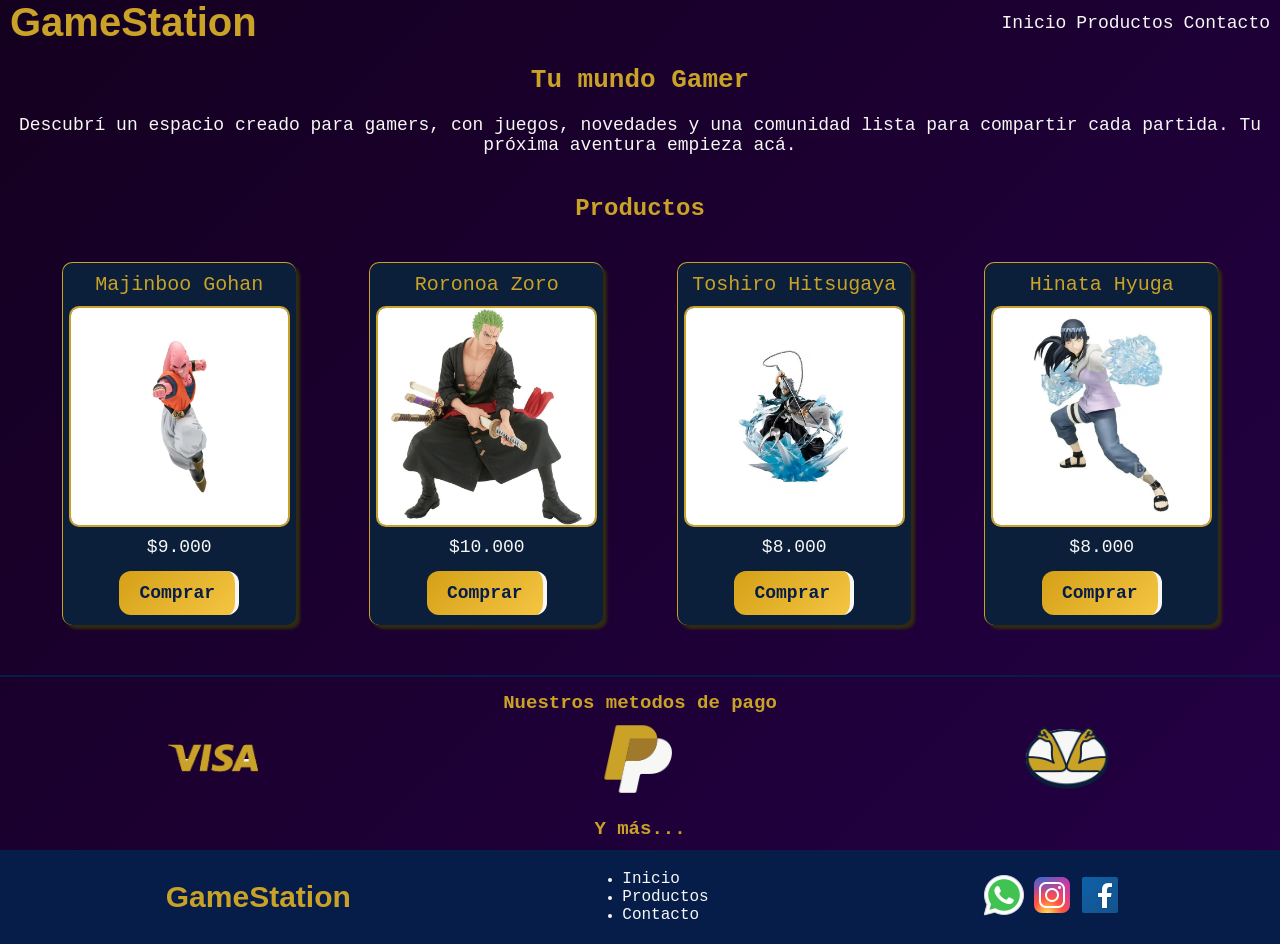
<file: index.html>
<!DOCTYPE html>
<html lang="en">
<head>
    <meta charset="UTF-8">
    <meta name="viewport" content="width=device-width, initial-scale=1.0">
    <link rel="stylesheet" href="./css/style.css">
    <title>Document</title>
</head>

<body>
    <header>
        <nav class="nav">
            <span class="logo">GameStation</span>

            <ul class="nav-list">
                <li class="nav-item"><a href="#">Inicio</a></li>
                <li class="nav-item"><a href="./pages/productos.html">Productos</a></li>
                <li class="nav-item"><a href="./pages/contacto.html">Contacto</a></li>
            </ul>
        </nav>
    </header>

    <main>
        <h1>Tu mundo Gamer</h1>

        <p class="parr-index">Descubrí un espacio creado para gamers, con juegos, novedades y una comunidad lista para compartir cada partida. Tu próxima aventura empieza acá.</p>

        <h2 class="title-productsIndex">Productos</h2>

        <div class="cont-cards">
            <div class="card">
                <span class="nom-product">Majinboo Gohan</span>
                <img class="img-product" src="./img/dragon-ball/majinboo-gohan.avif" alt="majinboo-gohan">
                <p class="precio">$9.000</p>
                <button class="btn-product">Comprar</button>
            </div>

            <div class="card">
                <span class="nom-product">Roronoa Zoro</span>
                <img class="img-product" src="./img/one-piece/ronroneaZoro.jpeg" alt="zoro">
                <p class="precio">$10.000</p>
                <button class="btn-product">Comprar</button>
            </div>

            <div class="card">
                <span class="nom-product">Toshiro Hitsugaya</span>
                <img class="img-product" src="./img/bleach/toshiro.avif" alt="toshiro hitsugaya">
                <p class="precio">$8.000</p>
                <button class="btn-product">Comprar</button>
            </div>

            <div class="card">
                <span class="nom-product">Hinata Hyuga</span>
                <img class="img-product" src="./img/naruto/hinata.avif" alt="hinata hyuga">
                <p class="precio">$8.000</p>
                <button class="btn-product">Comprar</button>
            </div>
        </div>

        <div class="cont-metPay">
            <p class="title-pay">Nuestros metodos de pago</p>

            <ul class="list-metPay">
                <li class="item-metPay"><img src="./img/formasDePago/visa.png" alt="visa"></li>
                <li class="item-metPay"><img src="./img/formasDePago/paypal.png" alt="paypal"></li>
                <li class="item-metPay"><img src="./img/formasDePago/mp.png" alt="mercado pago"></li>
            </ul>

            <p class="ymas">Y más...</p>
        </div>
    </main>

    <footer class="foo">
        <span class="logo-footer">GameStation</span>

        <ul class="list-footer">
            <li class="item-footer"><a href="#">Inicio</a></li>
            <li class="item-footer"><a href="./pages/productos.html">Productos</a></li>
            <li class="item-footer"><a href="./pages/contacto.html">Contacto</a></li>
        </ul>

        <ul class="list-redes">
            <li class="item-redes"><img src="./img/redes/wpp.png" alt="wpp"></li>
            <li class="item-redes"><img src="./img/redes/instagram.png" alt="instagram"></li>
            <li class="item-redes"><img src="./img/redes/facebook.png" alt="facebook"></li>
        </ul>
    </footer>

    <a class="subir" href="#">^</a>
</body>
</html>
</file>
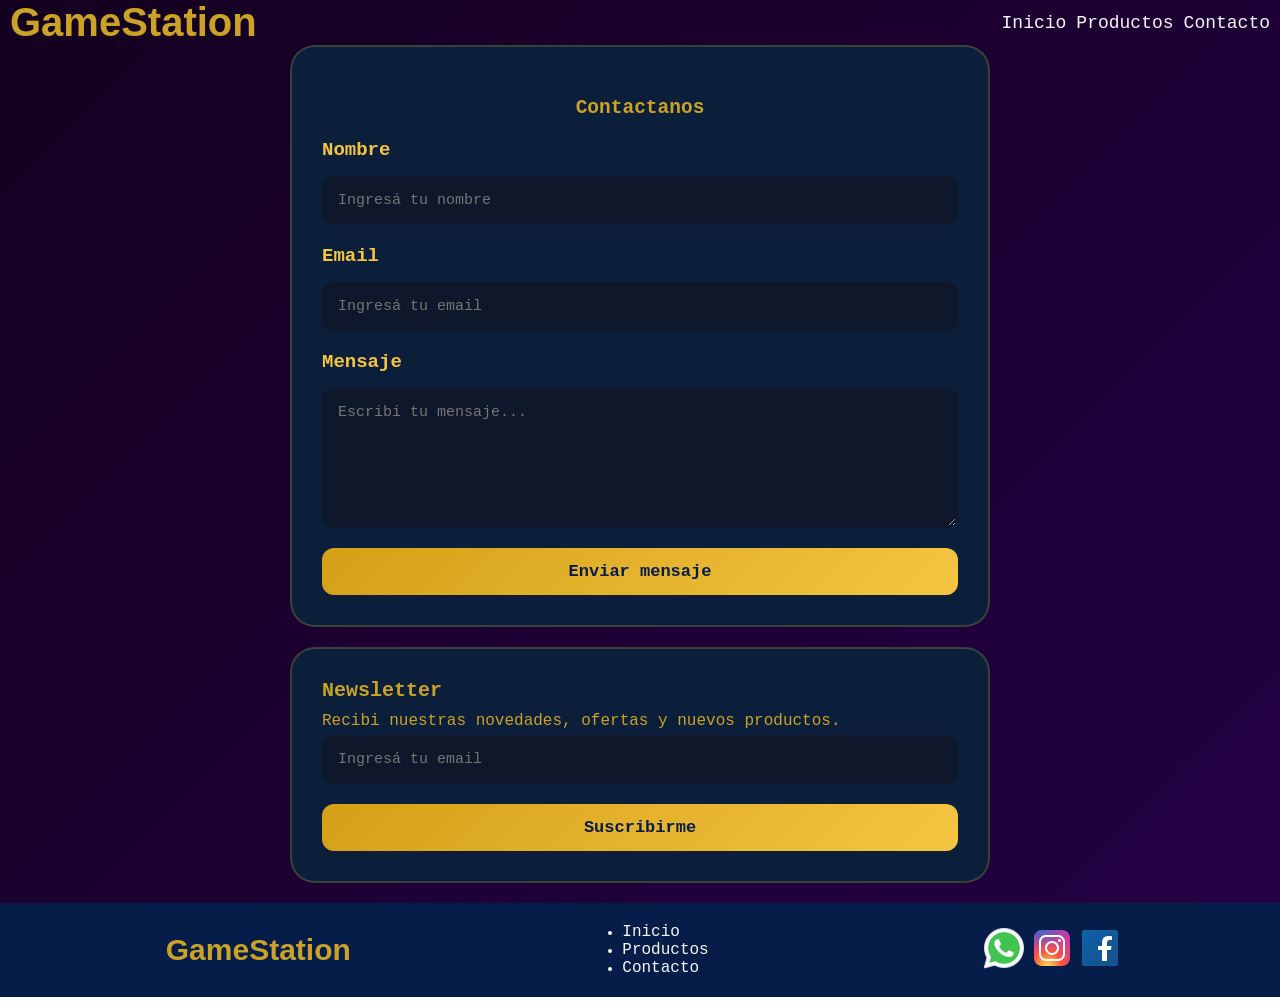
<file: pages/contacto.html>
<!DOCTYPE html>
<html lang="en">
<head>
    <meta charset="UTF-8">
    <meta name="viewport" content="width=device-width, initial-scale=1.0">
    <link rel="stylesheet" href="../css/style.css">
    <title>GameStation - Contacto</title>
</head>
<body>
    <header>
        <nav class="nav">
            <span class="logo">GameStation</span>

            <ul class="nav-list">
                <li class="nav-item"><a href="../index.html">Inicio</a></li>
                <li class="nav-item"><a href="./productos.html">Productos</a></li>
                <li class="nav-item"><a href="./contacto.html">Contacto</a></li>
            </ul>
        </nav>
    </header>

    <main class="main-contact">
        <section class="contact">
            <h1>Contactanos</h1>

            <form class="form-contact" action="" method="POST">
                <div class="cont-input">
                    <label class="lbl-nombre lbl-form-contact" for="nombre">Nombre</label>
                    <input class="ipt-nombre ipt-form-contact" type="text" id="nombre" name="nombre" placeholder="Ingresá tu nombre">
                </div>

                <div class="cont-input">
                    <label class="lbl-mail lbl-form-contact" for="email">Email</label>
                    <input class="ipt-email ipt-form-contact" type="email" id="email" name="email" placeholder="Ingresá tu email">
                </div>

                <div class="cont-input">
                    <label class="lbl-msj lbl-form-contact" for="mensaje">Mensaje</label>
                    <textarea class="txtArea-form" id="mensaje" name="mensaje" placeholder="Escribi tu mensaje..."></textarea>
                </div>

                <button class="btn-contact" type="submit">Enviar mensaje</button>
            </form>
        </section>

        <section class="newsletter">
            <h2 class="title-newsletter">Newsletter</h2>

            <p class="parr-newsletter">Recibi nuestras novedades, ofertas y nuevos productos.</p>

            <form class="form-newsletter">
                <input class="ipt-newletter ipt-form-contact" type="email" placeholder="Ingresá tu email">

                <button class="btn-newsletter" type="submit">Suscribirme</button>
            </form>
        </section>
    </main>

    <footer class="foo">
        <span class="logo-footer">GameStation</span>

       <ul class="list-footer">
            <li class="item-footer"><a href="../index.html">Inicio</a></li>
            <li class="item-footer"><a href="./productos.html">Productos</a></li>
            <li class="item-footer"><a href="./contacto.html">Contacto</a></li>
        </ul>

        <ul class="list-redes">
            <li class="item-redes"><img src="../img/redes/wpp.png" alt="wpp"></li>
            <li class="item-redes"><img src="../img/redes/instagram.png" alt="instagram"></li>
            <li class="item-redes"><img src="../img/redes/facebook.png" alt="facebook"></li>
        </ul>
    </footer>

    <a class="subir" href="#">^</a>
</body>
</html>
</file>
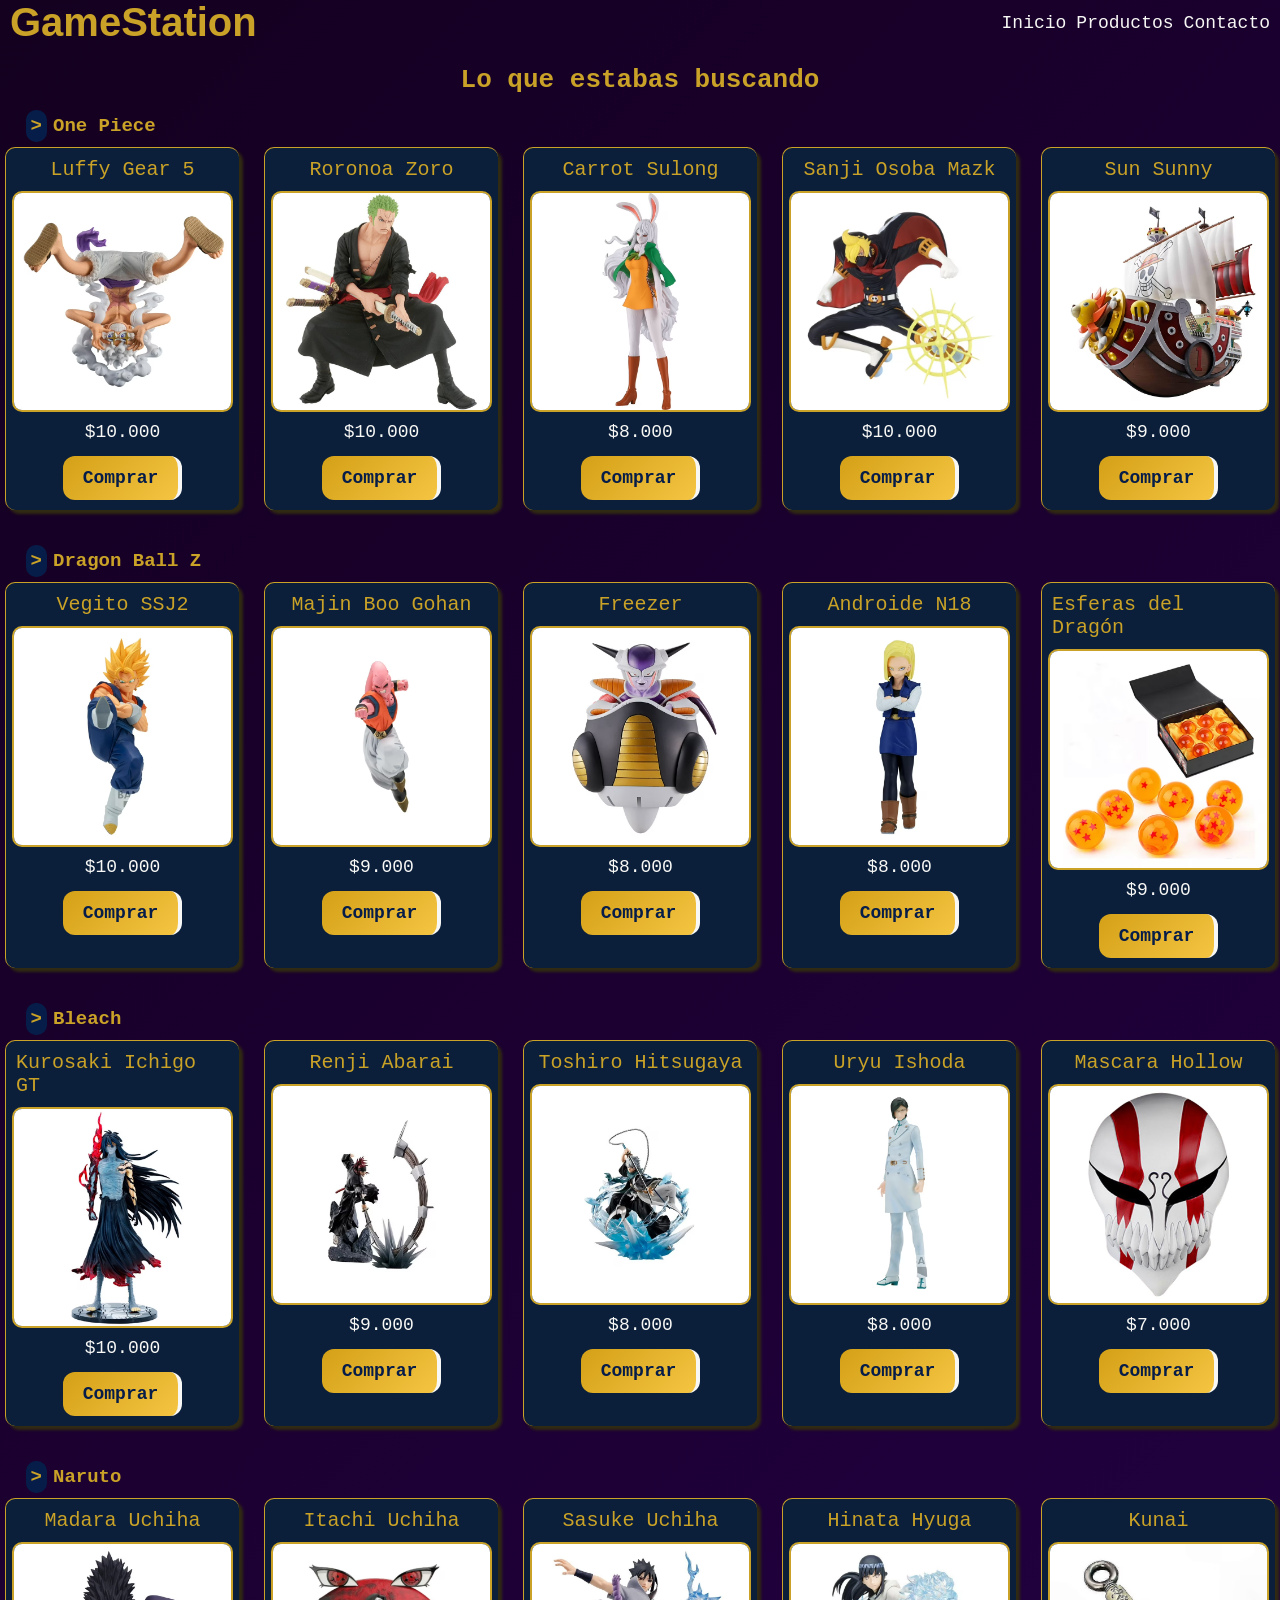
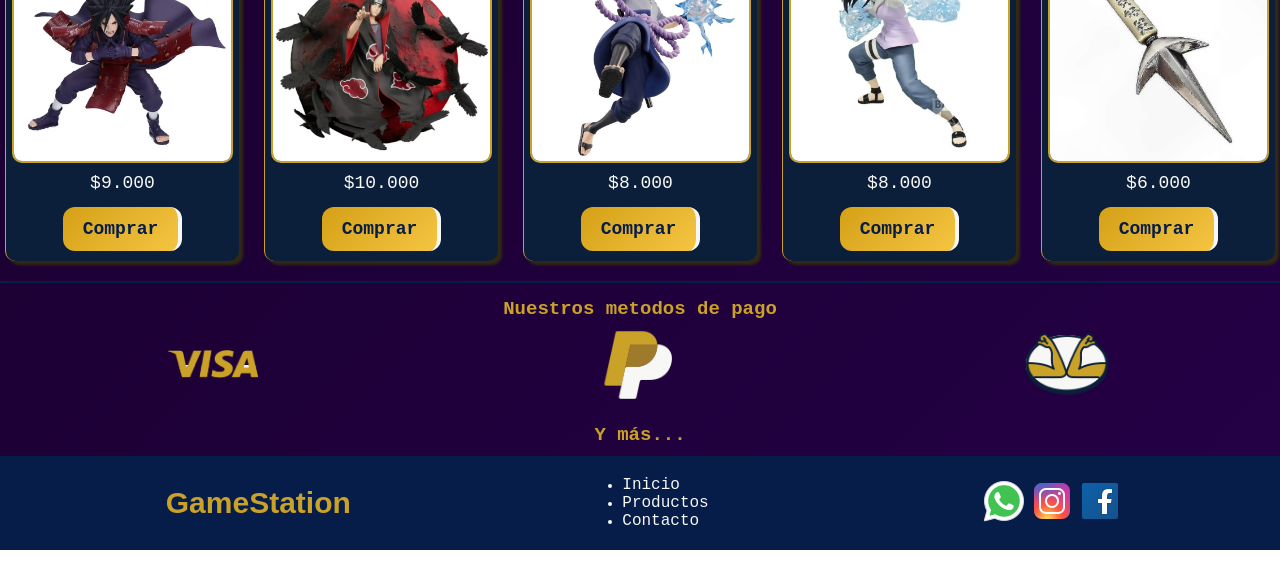
<file: pages/productos.html>
<!DOCTYPE html>
<html lang="en">
<head>
    <meta charset="UTF-8">
    <meta name="viewport" content="width=device-width, initial-scale=1.0">
    <link rel="stylesheet" href="../css/style.css">
    <title>Document</title>
</head>
<body>
    <header>
        <nav class="nav">
            <span class="logo">GameStation</span>

            <ul class="nav-list">
                <li class="nav-item"><a href="../index.html">Inicio</a></li>
                <li class="nav-item"><a href="./productos.html">Productos</a></li>
                <li class="nav-item"><a href="./contacto.html">Contacto</a></li>
            </ul>
        </nav>
    </header>

    <main>
        <h1>Lo que estabas buscando</h1>

        <div class="cont-products">

            <!-- One Piece -->
            <h2 class="title-products">One Piece</h2>
            <div class="cont-cards-products">
                <div class="card">
                    <span class="nom-product">Luffy Gear 5</span>
                    <img class="img-product" src="../img/one-piece/luffy-gear5.avif" alt="luffy gear 5">
                    <p class="precio">$10.000</p>
                    <button class="btn-product">Comprar</button>
                </div>

                <div class="card">
                    <span class="nom-product">Roronoa Zoro</span>
                    <img class="img-product" src="../img/one-piece/ronroneaZoro.jpeg" alt="roronoa zoro">
                    <p class="precio">$10.000</p>
                    <button class="btn-product">Comprar</button>
                </div>

                <div class="card">
                    <span class="nom-product">Carrot Sulong</span>
                    <img class="img-product" src="../img/one-piece/carot-sulong.avif" alt="carrot">
                    <p class="precio">$8.000</p>
                    <button class="btn-product">Comprar</button>
                </div>

                <div class="card">
                    <span class="nom-product">Sanji Osoba Mazk</span>
                    <img class="img-product" src="../img/one-piece/sanji-osabaMask.avif" alt="sanji osaba mask">
                    <p class="precio">$10.000</p>
                    <button class="btn-product">Comprar</button>
                </div>

                <div class="card">
                    <span class="nom-product">Sun Sunny</span>
                    <img class="img-product" src="../img/one-piece/sun-sunny.avif" alt="sun sunny">
                    <p class="precio">$9.000</p>
                    <button class="btn-product">Comprar</button>
                </div>
            </div>

            <!-- Dragon ball Z -->
            <h2 class="title-products">Dragon Ball Z</h2>
            <div class="cont-cards-products">
                <div class="card">
                    <span class="nom-product">Vegito SSJ2</span>
                    <img class="img-product" src="../img/dragon-ball/vegito.avif" alt="vegito">
                    <p class="precio">$10.000</p>
                    <button class="btn-product">Comprar</button>
                </div>

                <div class="card">
                    <span class="nom-product">Majin Boo Gohan</span>
                    <img class="img-product" src="../img/dragon-ball/majinboo-gohan.avif" alt="majinboo gohan">
                    <p class="precio">$9.000</p>
                    <button class="btn-product">Comprar</button>
                </div>

                <div class="card">
                    <span class="nom-product">Freezer</span>
                    <img class="img-product" src="../img/dragon-ball/frezer1.avif" alt="Freezer">
                    <p class="precio">$8.000</p>
                    <button class="btn-product">Comprar</button>
                </div>

                <div class="card">
                    <span class="nom-product">Androide N18</span>
                    <img class="img-product" src="../img/dragon-ball/n18.avif" alt="n18">
                    <p class="precio">$8.000</p>
                    <button class="btn-product">Comprar</button>
                </div>

                <div class="card">
                    <span class="nom-product">Esferas del Dragón</span>
                    <img class="img-product" src="../img/dragon-ball/esferas-dragon.avif" alt="esferas del dragon">
                    <p class="precio">$9.000</p>
                    <button class="btn-product">Comprar</button>
                </div>
            </div>

            <!-- Bleach -->
            <h2 class="title-products">Bleach</h2>
            <div class="cont-cards-products">
                <div class="card">
                    <span class="nom-product">Kurosaki Ichigo GT</span>
                    <img class="img-product" src="../img/bleach/ichigo-getsuga-tensho.avif" alt="ichigo getsuga tensho">
                    <p class="precio">$10.000</p>
                    <button class="btn-product">Comprar</button>
                </div>

                <div class="card">
                    <span class="nom-product">Renji Abarai</span>
                    <img class="img-product" src="../img/bleach/renji.avif" alt="renji">
                    <p class="precio">$9.000</p>
                    <button class="btn-product">Comprar</button>
                </div>

                <div class="card">
                    <span class="nom-product">Toshiro Hitsugaya</span>
                    <img class="img-product" src="../img/bleach/toshiro.avif" alt="toshiro">
                    <p class="precio">$8.000</p>
                    <button class="btn-product">Comprar</button>
                </div>

                <div class="card">
                    <span class="nom-product">Uryu Ishoda</span>
                    <img class="img-product" src="../img/bleach/uryu-ishoda.avif" alt="uryu ishoda">
                    <p class="precio">$8.000</p>
                    <button class="btn-product">Comprar</button>
                </div>

                <div class="card">
                    <span class="nom-product">Mascara Hollow</span>
                    <img class="img-product" src="../img/bleach/mascara-holo.jpeg" alt="mascara hollow">
                    <p class="precio">$7.000</p>
                    <button class="btn-product">Comprar</button>
                </div>
            </div>

            <!-- Naruto -->
            <h2 class="title-products">Naruto</h2>
            <div class="cont-cards-products">
                <div class="card">
                    <span class="nom-product">Madara Uchiha</span>
                    <img class="img-product" src="../img/naruto/madara.avif" alt="madara">
                    <p class="precio">$9.000</p>
                    <button class="btn-product">Comprar</button>
                </div>

                <div class="card">
                    <span class="nom-product">Itachi Uchiha</span>
                    <img class="img-product" src="../img/naruto/itachi.avif" alt="itachi">
                    <p class="precio">$10.000</p>
                    <button class="btn-product">Comprar</button>
                </div>

                <div class="card">
                    <span class="nom-product">Sasuke Uchiha</span>
                    <img class="img-product" src="../img/naruto/sasuke.webp" alt="sasuke">
                    <p class="precio">$8.000</p>
                    <button class="btn-product">Comprar</button>
                </div>

                <div class="card">
                    <span class="nom-product">Hinata Hyuga</span>
                    <img class="img-product" src="../img/naruto/hinata.avif" alt="hinata hyuga">
                    <p class="precio">$8.000</p>
                    <button class="btn-product">Comprar</button>
                </div>

                <div class="card">
                    <span class="nom-product">Kunai</span>
                    <img class="img-product" src="../img/naruto/kunai.avif" alt="kunai">
                    <p class="precio">$6.000</p>
                    <button class="btn-product">Comprar</button>
                </div>
            </div>
        </div>

        <div class="cont-metPay">
            <p class="title-pay">Nuestros metodos de pago</p>

            <ul class="list-metPay">
                <li class="item-metPay"><img src="../img/formasDePago/visa.png" alt="visa"></li>
                <li class="item-metPay"><img src="../img/formasDePago/paypal.png" alt="paypal"></li>
                <li class="item-metPay"><img src="../img/formasDePago/mp.png" alt="mercado pago"></li>
            </ul>

            <p class="ymas">Y más...</p>
        </div>
    </main>
    
    <footer class="foo">
        <span class="logo-footer">GameStation</span>

        <ul class="list-footer">
            <li class="item-footer"><a href="../index.html">Inicio</a></li>
            <li class="item-footer"><a href="./productos.html">Productos</a></li>
            <li class="item-footer"><a href="./contacto.html">Contacto</a></li>
        </ul>

        <ul class="list-redes">
            <li class="item-redes"><img src="../img/redes/wpp.png" alt="wpp"></li>
            <li class="item-redes"><img src="../img/redes/instagram.png" alt="instagram"></li>
            <li class="item-redes"><img src="../img/redes/facebook.png" alt="facebook"></li>
        </ul>
    </footer>

    <a class="subir" href="#">^</a>
</body>
</html>
</file>
<file: css/style.css>
*{
    margin: 0;
    padding: 0;
    box-sizing: border-box;
    font-family: monospace;
}

html{
    scroll-behavior: smooth;
}

body{
    background:
    linear-gradient(135deg,#14001f,#240046);
}

a{
    text-decoration: none;
}

ul{
    list-style: none;
}

/* Menu */
.nav{
    display: flex;
    justify-content: space-between;
    align-items: center;
}

.nav .logo{
    color: #C9A227;
    font-size: 40px;
    font-weight: bolder;
    font-family: 'Segoe UI', Tahoma, Geneva, Verdana, sans-serif;
    margin-left: 10px;
}

.nav .nav-list{
    list-style: none;
    gap: 10px;
    display: flex;
    margin-right: 10px;
}

.nav .nav-list .nav-item a{
    font-size: 18px;
    text-decoration: none;
    color: #F7F7F5;
}

/* titulo */
h1{
    color: #C9A227;
    text-align: center;
    margin: 20px 20px;
}

.parr-index{
    color: #F7F7F5;
    font-size: 18px;
    text-align: center;
}

.title-productsIndex{
    color: #C9A227;
    text-align: center;
    font-size: 24px;
    margin: 40px 0px 0px;
}
/* cards */
.cont-cards{
    display: grid;
    grid-template-columns:repeat(auto-fit, minmax(260px, 1fr));
    gap: 30px;
    justify-items: center;
    padding: 40px;
}

.card{
    padding: 10px;
    width: 18rem;
    height: auto;
    display: flex;
    flex-direction: column;
    align-items: center;
    background-color: #0B1F3A;
    border-radius: 10px;
    margin-bottom: 10px;
    box-shadow: 4px 4px 3px #312a12;
    border-top: 1px solid #C9A227;
    border-left: 1px solid #C9A227;
}

.card:hover{
    transform: scale(1.03);
    transition: .3s ease;
}

.nom-product{
    font-size: 20px;
    color: #C9A227;
    margin-bottom: 10px;
}

.img-product{
    width: 17rem;
    object-fit: contain;
    border-radius: 10px;
    border: 2px solid #C9A227;
    margin-bottom: 10px;
}

.precio{
    color: #F7F7F5;
    font-size: 18px;
}

.btn-product{
    margin-top: 14px;
    background: linear-gradient(135deg,#d4a017,#f5c542);
    color: #071d49;
    border: none;
    border-radius: 12px;
    padding: 12px 20px;
    font-size: 18px;
    font-weight: bold;
    cursor: pointer;
    transition: .3s ease;
    border-right: 4px solid #F7F7F5;
}

.btn-product:hover{
    transform: translateY(-3px);
    box-shadow: 0 10px 20px #c5940c83;
    border-right: 6px solid #056805;
    color: #056805;
}

/* Productos */
.cont-cards-products{
    display: grid;
    grid-template-columns: repeat(auto-fit, minmax(220px, 1fr));
    gap: 35px;
    justify-items: center;
    padding: 10px;
    max-width: 1400px;
    margin: auto;
}

.title-products{
    color: #C9A227;
    font-size: 19px;
    margin-top: 20px;
    margin-left: 2%;
}

.title-products::before{
    content: ">";
    background: #071d49;
    border-radius: 10px;
    margin-right: 6px;
    padding: 5px;
}


/* metodos de pago */
.cont-metPay{
    border-top: 2px solid #071d49;
}

.cont-metPay .title-pay{
    color: #C9A227;
    text-align: end;
    font-size: 19px;
    font-weight: 900;
    text-align: center;
    margin-top: 15px;
}

.cont-metPay .list-metPay{
    list-style: none;
    display: flex;
    justify-content: space-around;
}

.cont-metPay .list-metPay .item-metPay img{
    width: 90px;
}

.cont-metPay .ymas{
    color: #C9A227;
    text-align: end;
    font-size: 19px;
    font-weight: 900;
    text-align: center;
    margin: 10px 10px;
}

/* Contacto y Newsletter */
.contact, .newsletter{
    max-width: 700px;
    margin: auto;
    background: #0B1F3A;
    padding: 30px;
    border-radius: 25px;
    border: 2px solid rgba(245,197,66,.2);
    margin-bottom: 20px;
}

.form-contact, .form-newsletter{
    display: flex;
    flex-direction: column;
    gap: 20px;
}

.cont-input{
    display: flex;
    flex-direction: column;
    gap: 15px;
}

.lbl-form-contact{
    color: #f5c542;
    font-size: 19px;
    font-weight: 800;
}

.ipt-form-contact, .txtArea-form{
    width: 100%;
    background: #0f172a;
    font-size: 15px;
    border: 2px solid transparent;
    border-radius: 12px;
    padding: 14px;
    color: #F7F7F5;
    transition: .3s ease;
}

.txtArea-form{
    min-height: 140px;
}

.ipt-form-contact:focus, .txtArea-form:focus{
    outline: none;
    border-color:#f5c542;
}

.btn-contact, .btn-newsletter{
    background: linear-gradient(135deg,#d4a017,#f5c542);
    color: #071d49;
    font-size: 17px;
    font-weight: bold;
    border: none;
    border-radius: 12px;
    padding: 14px 20px;
    cursor: pointer;
    transition: .3s ease;
}

.title-newsletter{
    color: #C9A227;
    font-size: 20px;
    margin-bottom: 10px;
}

.parr-newsletter{
    color: #C9A227;
    font-size: 16px;
    margin-bottom: 5px;
}

.btn-contact:hover, .btn-newsletter:hover{
    transform: translateY(-3px);
    box-shadow: 0 10px 20px rgba(197, 148, 12, 0.514);
    color: #056805;
}

/* Footer */
.foo{
    display: flex;
    justify-content: space-around;
    align-items: center;
    background-color: #071d49;
    padding: 20px;
}

.foo .logo-footer{
    color: #C9A227;
    font-size: 30px;
    font-weight: bolder;
    font-family: 'Segoe UI', Tahoma, Geneva, Verdana, sans-serif;
    margin-left: 10px;
}

.foo .list-footer{
    list-style: disc;
    color: #F7F7F5;
}

.foo .list-footer .item-footer a{
    color: #F7F7F5;
    font-size: 16px;
}

.foo .list-redes{
    display: flex;
}

/* Flecha para subir */
.subir{
    position: fixed;
    bottom: 10px;
    right: 10px;
    display: flex;
    justify-content: center;
    width: 45px;
    height: 45px;
    font-size: 45px;
    color: #071d49;
    background-color: #C9A227;
    border-radius: 50px;
    opacity: 0;
    visibility: hidden;
}

/* MQ */
@media(max-width: 768px){
    .main-contact{
        padding: 20px;
    }
    .contacto, .newsletter{
        padding: 25px;
    }

    .subir{
    opacity: 1;
    visibility: visible;
    }
}

@media (max-width: 520px) {
    .foo{
        flex-direction: column;
        gap: 20px;
    }
}
</file>
